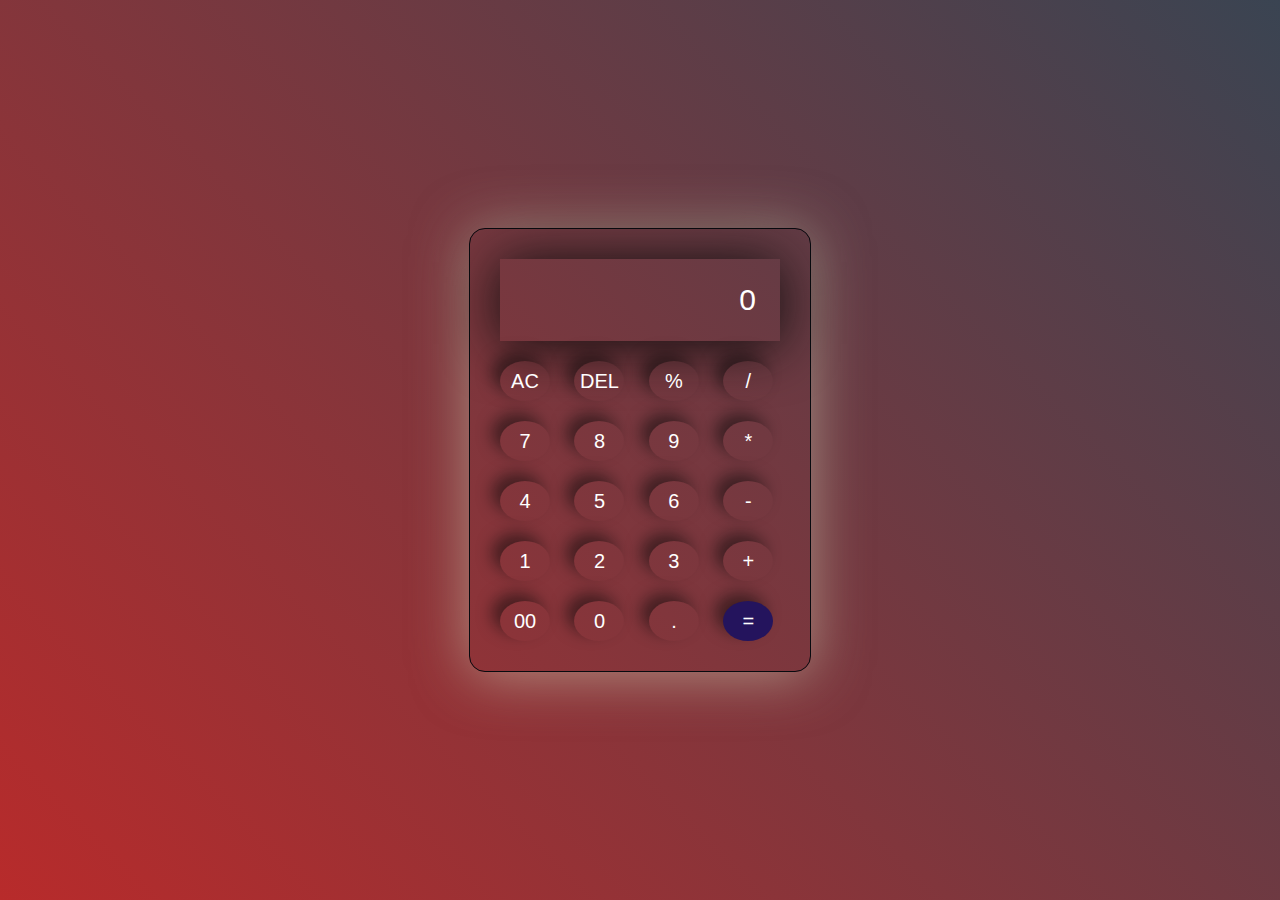
<file: calculator/index.html>
<!DOCTYPE html>
<html lang="en">
<head>
    <meta charset="UTF-8">
    <meta name="viewport" content="width=device-width, initial-scale=1.0">
    <title>Calculator</title>
    <link rel="stylesheet" href="style.css">
</head>
<body>
    
    <div class="calculator">
        <input type="text" placeholder="0" id="inputBox">
        <div>
            <button>AC</button>
            <button>DEL</button>
            <button>%</button>
            <button>/</button>
        </div>

        <div>
            <button>7</button>
            <button>8</button>
            <button>9</button>
            <button>*</button>
        </div>

        <div>
            <button>4</button>
            <button>5</button>
            <button>6</button>
            <button>-</button>
        </div>

        <div>
            <button>1</button>
            <button>2</button>
            <button>3</button>
            <button>+</button>
        </div>

        <div>
            <button>00</button>
            <button>0</button>
            <button>.</button>
            <button class="equalBtn">=</button>
        </div>
    </div>

    <script src="app.js"></script>
</body>
</html>
</file>
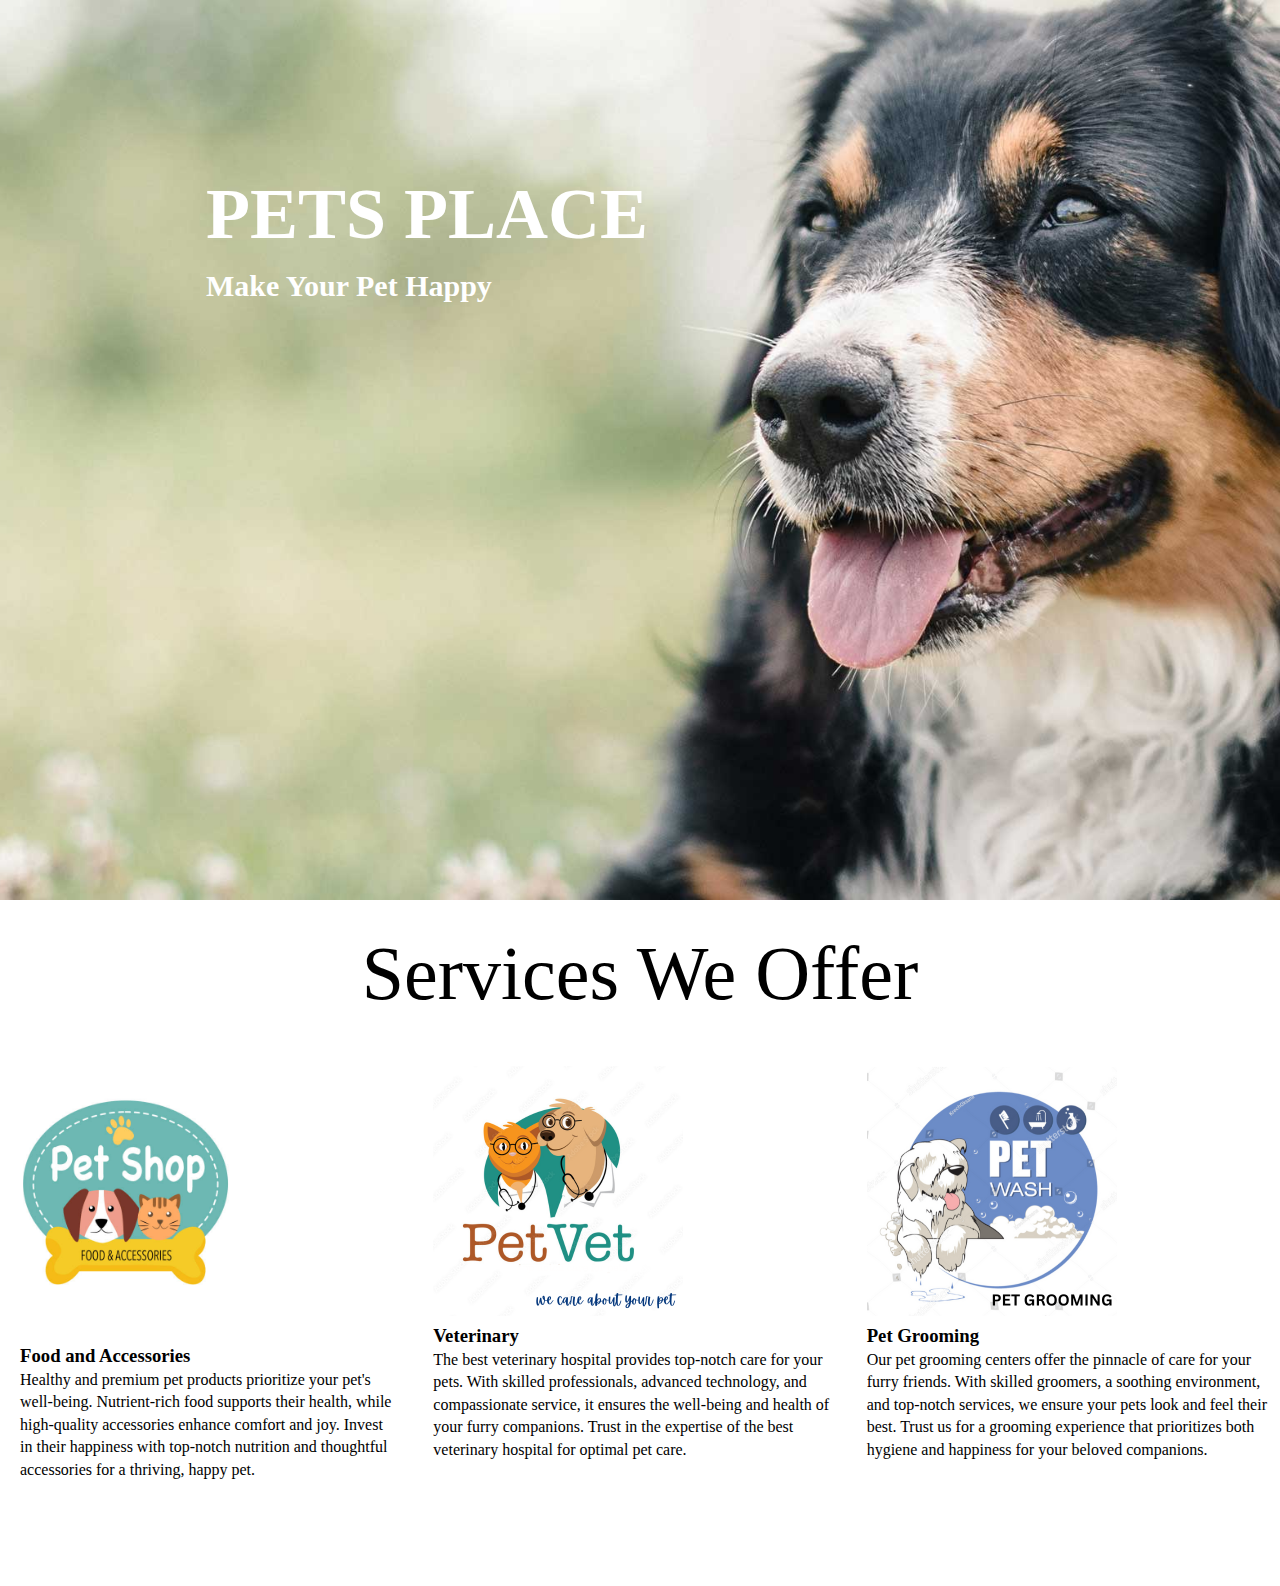
<file: landing page/index.html>
<!DOCTYPE html>
<html lang="en">
<head>
    <meta charset="UTF-8">
    <meta name="viewport" content="width=device-width, initial-scale=1.0">
    <title>PET PAGE |  landing page</title>
    <link rel="stylesheet" href="style.css" class="css">
</head>
<body>
    <section class="hero_section">
    <div class="text_container">
        <h1>PETS PLACE</h1>
        <h2>Make Your Pet Happy</h2>
    </div>
    </section>
    <section class="black_box">
        <h3>Services We Offer </h3>
    </section>
    <section class = "work ">
        <div class="grid_items">
        <div class= "card">
        <div class ="image_container">
            <img src="images/food-1259018485-612x612.jpg" alt="Food and Accessories" height="250px">
        </div>
        <div class="card_content">
           <h3>Food and Accessories </h3> 
           <p>
            Healthy and premium pet products prioritize your pet's well-being. Nutrient-rich food supports their health, while high-quality accessories enhance comfort and joy. Invest in their happiness with top-notch nutrition and thoughtful accessories for a thriving, happy pet.
           </p>
        </div>
        </div>
    </div> 
                <div class="grid_items">
                 <div class= "card">
                <div class ="image_container">
                    <img src="images/pet care.png" alt="Veterinary" height="250px>
                </div>
                <div class="card_content">
                   <h3> Veterinary </h3> 
                   <p>
                    The best veterinary hospital provides top-notch care for your pets. With skilled professionals, advanced technology, and compassionate service, it ensures the well-being and health of your furry companions. Trust in the expertise of the best veterinary hospital for optimal pet care.
                   </p>
                </div>
                </div> 
            </div>

            <div class="grid_item">
                <div class= "card">
                    <div class ="image_container">
                        <img src="images/PET GROOMING.png" alt="Pet Grooming" height="250px>
                    </div>
                    <div class="card_content">
                       <h3> Pet Grooming </h3> 
                       <p>
                        Our pet grooming centers offer the pinnacle of care for your furry friends. With skilled groomers, a soothing environment, and top-notch services, we ensure your pets look and feel their best. Trust us for a grooming experience that prioritizes both hygiene and happiness for your beloved companions.
                       </p>
                    </div>
                    </div>  
                </div>        
    </section>   
    </section>
</body> 
</html>
</file>
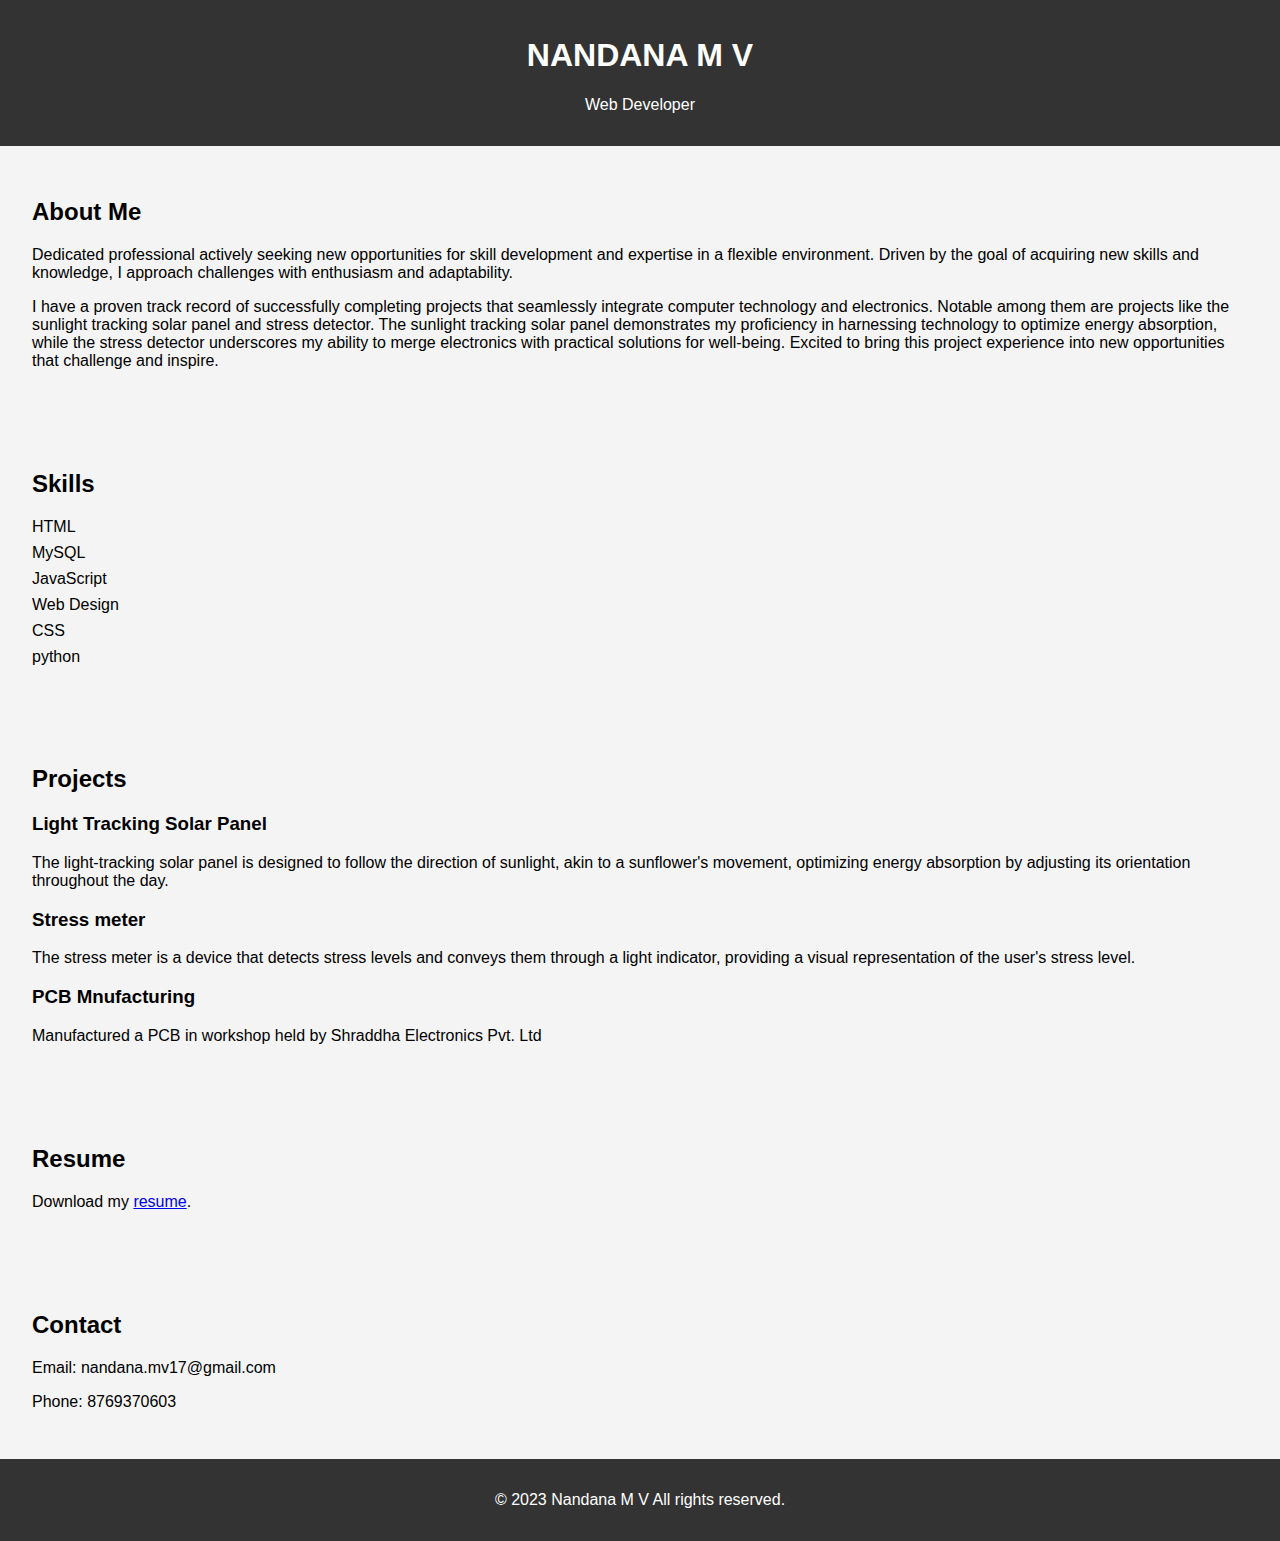
<file: reusme/task/index.html>
<!DOCTYPE html>
<html lang="en">
<head>
    <meta charset="UTF-8">
    <meta name="viewport" content="width=device-width, initial-scale=1.0">
    <title> NANDANA M V | Portfolio</title>
    <link rel="stylesheet" href="style.css">
</head>
<body>

    <header>
        <h1>NANDANA M V</h1>
        <p>Web Developer</p>
    </header>

    <section id="about">
        <h2>About Me</h2>
        
        <p>Dedicated professional actively seeking new opportunities for skill development and expertise in a flexible environment. Driven by the goal of acquiring new skills and knowledge, I approach challenges with enthusiasm and adaptability.</p>
        <p>I have a proven track record of successfully completing projects that seamlessly integrate computer technology and electronics. Notable among them are projects like the sunlight tracking solar panel and stress detector. The sunlight tracking solar panel demonstrates my proficiency in harnessing technology to optimize energy absorption, while the stress detector underscores my ability to merge electronics with practical solutions for well-being. Excited to bring this project experience into new opportunities that challenge and inspire.</p>
    </section>

    <section id="skills">
        <h2>Skills</h2>
        <ul>
            <li>HTML</li>
            <li>MySQL</li>
            <li>JavaScript</li>
            <li>Web Design</li>
            <li>CSS</li>
            <li>python</li>
            <!-- Add more skills as needed -->
        </ul>
    </section>

    <section id="projects">
        <h2>Projects</h2>
        <div>
            <h3>Light Tracking Solar Panel</h3>
            <p>The light-tracking solar panel is designed to follow the direction of sunlight, akin to a sunflower's movement, optimizing energy absorption by adjusting its orientation throughout the day.</p>
            <!-- Add an image for Project 1 -->
        </div>
        <div>
            <h3>Stress meter</h3>
            <p>The stress meter is a device that detects stress levels and conveys them through a light indicator, providing a visual representation of the user's stress level.</p>
            <!-- Add an image for Project 2 -->
        </div>

        <div>
            <h3>PCB Mnufacturing</h3>
            <p>Manufactured a PCB in workshop held by Shraddha Electronics Pvt. Ltd</p>
            <!-- Add an image for Project 2 -->
        </div>


    </section>

    <section id="resume">
        <h2>Resume</h2>
        <p>Download my <a href="Nandana's Resume.pdf" target="_blank">resume</a>.</p>
    </section>

    <section id="contact">
        <h2>Contact</h2>
        <p>Email: nandana.mv17@gmail.com</p>
        <p>Phone: 8769370603</p>
    </section>

    <footer>
        <p>&copy; 2023 Nandana M V All rights reserved.</p>
    </footer>

</body>
</html>
</file>
<file: calculator/style.css>
*{
    margin: 0;
    padding: 0;
    box-sizing: border-box;
    font-family: 'Poppins', sans-serif;

}


body{
    width: 100%;
    height: 100vh;
    display: flex;
    justify-content: center;
    align-items: center;
    background: linear-gradient(45deg, #b82b2b, #3a4452);

}

.calculator{
    border: 1px solid #080a0f ;
    padding: 20px;
    border-radius: 16px;
    background: transparent;
    box-shadow: 0px 3px 55px rgba(219, 230, 197, 0.5) 
}

input{
    width: 280px;
    border: none;
    padding: 24px;
    margin: 10px;
    background: transparent;
    box-shadow: 0px 3px 55px ;
    font-size: 30px;
    text-align: right;
    cursor: pointer;
    color: #0c0c0c;

}

input::placeholder {
    color: #ffffff;
}

button{
    border: none;
    height: 40px;
    width: 50px;
    margin: 10px;
    border-radius:60%;
    background: transparent;
    color: #ffffff;
    font-size: 20px;
    box-shadow: -8px -8px 15px rgba(8, 8, 8, 0.5) ;
    cursor: pointer;
}

.equalBtn{
    background-color: #24145d;
}
</file>
<file: landing page/style.css>
*{
    margin: 0;
    padding: 0;
    box-sizing: border-box;
}

html,
body {
    line-height: 1.4;
    font-weight: 300;
}

.hero_section{
    background-image: url(images/hero.jpg);
    min-height: 100vh;
    background-position: center;
    background-size: cover;
    background-repeat: no-repeat;
}

.text_container{
    color: #ffffff;
    max-width: 900px;
    margin: 0 auto;
    padding-top: 164px;
    padding-left: 16px ;
}

.text_container h1{
    font-size: 72px;
}

.text_container h2{
    font-size: 30px;
}
  
.black_box{
   background-color: #fff;
    padding: 20px;
}

.black_box h3{
    font-weight: 400;
    font-size: 76px ;
    color: #000;
    text-align: center;

}

.work{
    display: grid;
    gap: 20px;
    grid-template-columns: repeat(auto-fit, minmax(150px , 1fr));
    margin: 20px 0;

}

.grid_item {
    display: flex;
    justify-content: center;
    align-items: center ;
}

.card {
    max-width: 150;
    height: 500px;
    border-radius: 5px;
    box-shadow: 3px 5px 5px rgba(red, green, blue, alpha);
    transition: 0.2s ease-in-out;
}

.card_hover {
    transform: scale(1.04);
    box-shadow: 3px 5px 5px rgba(1, 1,1,0.3);
    transition: 0.2s ease-in-out;
      
}

.card_content{
    padding: 20px;
}
</file>
<file: reusme/task/style.css>
body {
    font-family: Arial, sans-serif;
    margin: 0;
    padding: 0;
    box-sizing: border-box;
    background-color: #f4f4f4;
}

header {
    background-color: #333;
    color: #fff;
    text-align: center;
    padding: 1em 0;
}

section {
    padding: 2em;
}

img {
    max-width: 100%;
    height: auto;
}

ul {
    list-style-type: none;
    padding: 0;
}

li {
    margin-bottom: 0.5em;
}

footer {
    background-color: #333;
    color: #fff;
    text-align: center;
    padding: 1em 0;
}
</file>
